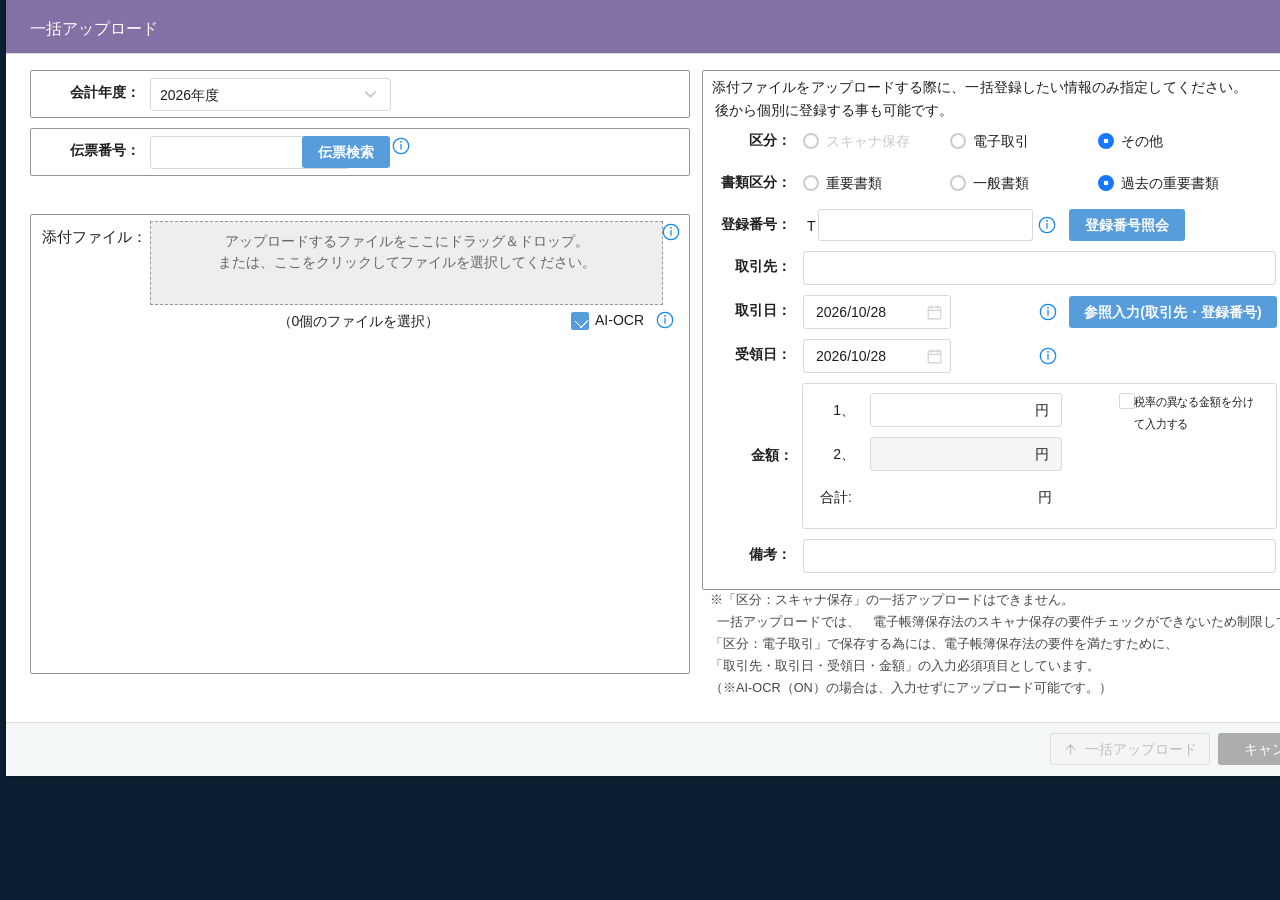
<file: index.html>
<!doctype html>
<html lang="ja">
  <head>
    <meta charset="UTF-8" />
    <meta name="viewport" content="width=device-width, initial-scale=1.0" />
    <title>一括アップロード</title>
    <link rel="stylesheet" href="./styles.css" />
  </head>
  <body>
    <main class="stage" aria-label="一括アップロード画面">
      <section class="upload-modal" aria-labelledby="modal-title">
        <header class="modal-header">
          <h1 id="modal-title">一括アップロード</h1>
          <button class="close-button" type="button" aria-label="閉じる">
            <svg viewBox="0 0 14 14" aria-hidden="true">
              <path d="M1 1 13 13M13 1 1 13" />
            </svg>
          </button>
        </header>

        <div class="modal-content">
          <section class="quick-entry" aria-label="会計年度・伝票番号">
            <div class="quick-row quick-row--year">
              <label class="quick-label" for="fiscal-year">会計年度：</label>
              <div class="select-wrap">
                <select id="fiscal-year">
                  <option selected>2026年度</option>
                  <option>2025年度</option>
                  <option>2024年度</option>
                </select>
                <svg class="select-chevron" viewBox="0 0 12 7" aria-hidden="true">
                  <path d="m1 1 5 5 5-5" />
                </svg>
              </div>
            </div>

            <div class="quick-row quick-row--slip">
              <label class="quick-label" for="slip-number">伝票番号：</label>
              <input id="slip-number" class="text-input slip-input" type="text" />
              <button class="primary-button slip-search-button" type="button">
                伝票検索
              </button>
              <button class="info-button slip-info" type="button" aria-label="伝票番号について">
                <svg viewBox="0 0 18 18" aria-hidden="true">
                  <circle cx="9" cy="9" r="7.7" />
                  <path d="M9 7.5v4.7" />
                  <circle class="info-dot" cx="9" cy="4.9" r=".9" />
                </svg>
              </button>
            </div>
          </section>

          <section class="file-panel" aria-label="添付ファイル">
            <div class="file-panel-label">添付ファイル：</div>
            <div class="file-picker-shell">
              <div id="selected-files" class="selected-files" hidden></div>
              <div id="drop-zone" class="drop-zone" role="button" tabindex="0">
                <div class="drop-zone-copy">
                  <div>アップロードするファイルをここにドラッグ＆ドロップ。</div>
                  <div>または、ここをクリックしてファイルを選択してください。</div>
                </div>
                <input id="file-input" type="file" multiple hidden />
              </div>
            </div>
            <button class="info-button file-info" type="button" aria-label="添付ファイルについて">
              <svg viewBox="0 0 18 18" aria-hidden="true">
                <circle cx="9" cy="9" r="7.7" />
                <path d="M9 7.5v4.7" />
                <circle class="info-dot" cx="9" cy="4.9" r=".9" />
              </svg>
            </button>

            <div class="file-meta-row">
              <div id="file-count" class="file-count">（0個のファイルを選択）</div>
              <div class="ai-ocr-control">
                <input id="ai-ocr" type="checkbox" checked />
                <label for="ai-ocr">AI-OCR</label>
                <button class="info-button ai-ocr-info" type="button" aria-label="AI-OCRについて">
                  <svg viewBox="0 0 18 18" aria-hidden="true">
                    <circle cx="9" cy="9" r="7.7" />
                    <path d="M9 7.5v4.7" />
                    <circle class="info-dot" cx="9" cy="4.9" r=".9" />
                  </svg>
                </button>
              </div>
            </div>

            <section class="split-section">
              <button class="split-section-header" type="button" aria-expanded="true">
                <span class="split-section-title">AI請求書・領収書分割</span>
                <span class="split-section-status">5件に分割済み</span>
                <svg viewBox="0 0 12 7" aria-hidden="true">
                  <path d="m1 1 5 5 5-5" />
                </svg>
              </button>

              <div class="split-section-body">
                <div class="split-field-row split-field-row--mode">
                  <span class="split-field-label">分割設定</span>
                  <div class="split-radio-group" role="radiogroup" aria-label="分割設定">
                    <label class="split-radio-option">
                      <input type="radio" name="split-upload-mode" value="off" />
                      <span class="radio-mark"></span>
                      <span>分割しない</span>
                    </label>
                    <label class="split-radio-option">
                      <input type="radio" name="split-upload-mode" value="on" checked />
                      <span class="radio-mark"></span>
                      <span>分割する</span>
                    </label>
                  </div>
                </div>

                <div class="split-field-row">
                  <span class="split-field-label">ファイル名</span>
                  <span class="split-filename">
                    mescius_取引日_取引先名_金額.pdf
                  </span>
                  <button id="split-settings-button" class="text-action-button" type="button">
                    変更
                  </button>
                </div>

                <div class="split-field-row split-field-row--result">
                  <span class="split-field-label">状態</span>
                  <span class="split-result-message">5件に分割しました</span>
                  <button id="split-preview-button" class="outline-blue-button" type="button" disabled>
                    結果を確認
                  </button>
                </div>
              </div>
            </section>
          </section>

          <section class="metadata-panel" aria-label="一括登録情報">
            <p class="metadata-guidance">
              <span>添付ファイルをアップロードする際に、一括登録したい情報のみ指定してください。</span>
              <span>後から個別に登録する事も可能です。</span>
            </p>

            <div class="radio-row radio-row--category">
              <div class="metadata-label">区分：</div>
              <label class="radio-option radio-option--disabled">
                <input type="radio" name="category" disabled />
                <span class="radio-mark"></span>
                <span>スキャナ保存</span>
              </label>
              <label class="radio-option">
                <input type="radio" name="category" />
                <span class="radio-mark"></span>
                <span>電子取引</span>
              </label>
              <label class="radio-option">
                <input type="radio" name="category" checked />
                <span class="radio-mark"></span>
                <span>その他</span>
              </label>
              <button class="info-button metadata-info" type="button" aria-label="区分について">
                <svg viewBox="0 0 18 18" aria-hidden="true">
                  <circle cx="9" cy="9" r="7.7" />
                  <path d="M9 7.5v4.7" />
                  <circle class="info-dot" cx="9" cy="4.9" r=".9" />
                </svg>
              </button>
            </div>

            <div class="radio-row radio-row--document">
              <div class="metadata-label">書類区分：</div>
              <label class="radio-option">
                <input type="radio" name="document-type" />
                <span class="radio-mark"></span>
                <span>重要書類</span>
              </label>
              <label class="radio-option">
                <input type="radio" name="document-type" />
                <span class="radio-mark"></span>
                <span>一般書類</span>
              </label>
              <label class="radio-option">
                <input type="radio" name="document-type" checked />
                <span class="radio-mark"></span>
                <span>過去の重要書類</span>
              </label>
              <button class="info-button metadata-info" type="button" aria-label="書類区分について">
                <svg viewBox="0 0 18 18" aria-hidden="true">
                  <circle cx="9" cy="9" r="7.7" />
                  <path d="M9 7.5v4.7" />
                  <circle class="info-dot" cx="9" cy="4.9" r=".9" />
                </svg>
              </button>
            </div>

            <div class="metadata-row registration-row">
              <label class="metadata-label metadata-row-label" for="registration-number">登録番号：</label>
              <span class="registration-prefix">T</span>
              <input id="registration-number" class="text-input registration-input" type="text" />
              <button class="info-button registration-info" type="button" aria-label="登録番号について">
                <svg viewBox="0 0 18 18" aria-hidden="true">
                  <circle cx="9" cy="9" r="7.7" />
                  <path d="M9 7.5v4.7" />
                  <circle class="info-dot" cx="9" cy="4.9" r=".9" />
                </svg>
              </button>
              <button class="primary-button registration-button" type="button">
                登録番号照会
              </button>
            </div>

            <div class="metadata-row supplier-row">
              <label class="metadata-label metadata-row-label" for="supplier">取引先：</label>
              <input id="supplier" class="text-input supplier-input" type="text" />
            </div>

            <div class="metadata-row transaction-date-row">
              <label class="metadata-label metadata-row-label" for="transaction-date">取引日：</label>
              <div class="date-input">
                <input id="transaction-date" type="text" value="2026/10/28" />
                <svg class="calendar-icon" viewBox="0 0 16 18" aria-hidden="true">
                  <rect x="1.25" y="3.25" width="13.5" height="12.5" rx="1" />
                  <path d="M1.25 6.75h13.5M4.5 1.5v3.25M11.5 1.5v3.25" />
                </svg>
              </div>
              <button class="info-button date-info" type="button" aria-label="取引日について">
                <svg viewBox="0 0 18 18" aria-hidden="true">
                  <circle cx="9" cy="9" r="7.7" />
                  <path d="M9 7.5v4.7" />
                  <circle class="info-dot" cx="9" cy="4.9" r=".9" />
                </svg>
              </button>
              <button class="primary-button reference-button" type="button">
                参照入力(取引先・登録番号)
              </button>
            </div>

            <div class="metadata-row receipt-date-row">
              <label class="metadata-label metadata-row-label" for="receipt-date">受領日：</label>
              <div class="date-input">
                <input id="receipt-date" type="text" value="2026/10/28" />
                <svg class="calendar-icon" viewBox="0 0 16 18" aria-hidden="true">
                  <rect x="1.25" y="3.25" width="13.5" height="12.5" rx="1" />
                  <path d="M1.25 6.75h13.5M4.5 1.5v3.25M11.5 1.5v3.25" />
                </svg>
              </div>
              <button class="info-button receipt-info" type="button" aria-label="受領日について">
                <svg viewBox="0 0 18 18" aria-hidden="true">
                  <circle cx="9" cy="9" r="7.7" />
                  <path d="M9 7.5v4.7" />
                  <circle class="info-dot" cx="9" cy="4.9" r=".9" />
                </svg>
              </button>
            </div>

            <div class="amount-block">
              <div class="metadata-label amount-label">金額：</div>
              <div class="amount-row amount-row--one">
                <span class="amount-index">1、</span>
                <input class="amount-input" type="text" inputmode="numeric" />
                <span class="yen">円</span>
              </div>
              <label class="tax-split-option">
                <input id="tax-split" type="checkbox" />
                <span class="checkbox-mark"></span>
                <span>税率の異なる金額を分け<br />て入力する</span>
              </label>
              <div class="amount-row amount-row--two">
                <span class="amount-index">2、</span>
                <input class="amount-input" type="text" inputmode="numeric" disabled />
                <span class="yen">円</span>
              </div>
              <div class="amount-total">
                <span>合計:</span>
                <span class="total-yen">円</span>
              </div>
            </div>

            <div class="metadata-row note-row">
              <label class="metadata-label metadata-row-label" for="note">備考：</label>
              <input id="note" class="text-input note-input" type="text" />
            </div>

            <div class="metadata-notes">
              <div>※「区分：スキャナ保存」の一括アップロードはできません。</div>
              <div class="note-indent">一括アップロードでは、　電子帳簿保存法のスキャナ保存の要件チェックができないため制限しています。</div>
              <div>「区分：電子取引」で保存する為には、電子帳簿保存法の要件を満たすために、</div>
              <div>「取引先・取引日・受領日・金額」の入力必須項目としています。</div>
              <div>（※AI-OCR（ON）の場合は、入力せずにアップロード可能です。）</div>
            </div>
          </section>
        </div>

        <footer class="modal-footer">
          <button class="upload-button" type="button" disabled>
            <svg viewBox="0 0 16 16" aria-hidden="true">
              <path d="M8 13V3M3.5 7.5 8 3l4.5 4.5" />
            </svg>
            <span>一括アップロード</span>
          </button>
          <button class="cancel-button" type="button">キャンセル</button>
        </footer>
      </section>
    </main>

    <script src="./app.js"></script>
  </body>
</html>
</file>
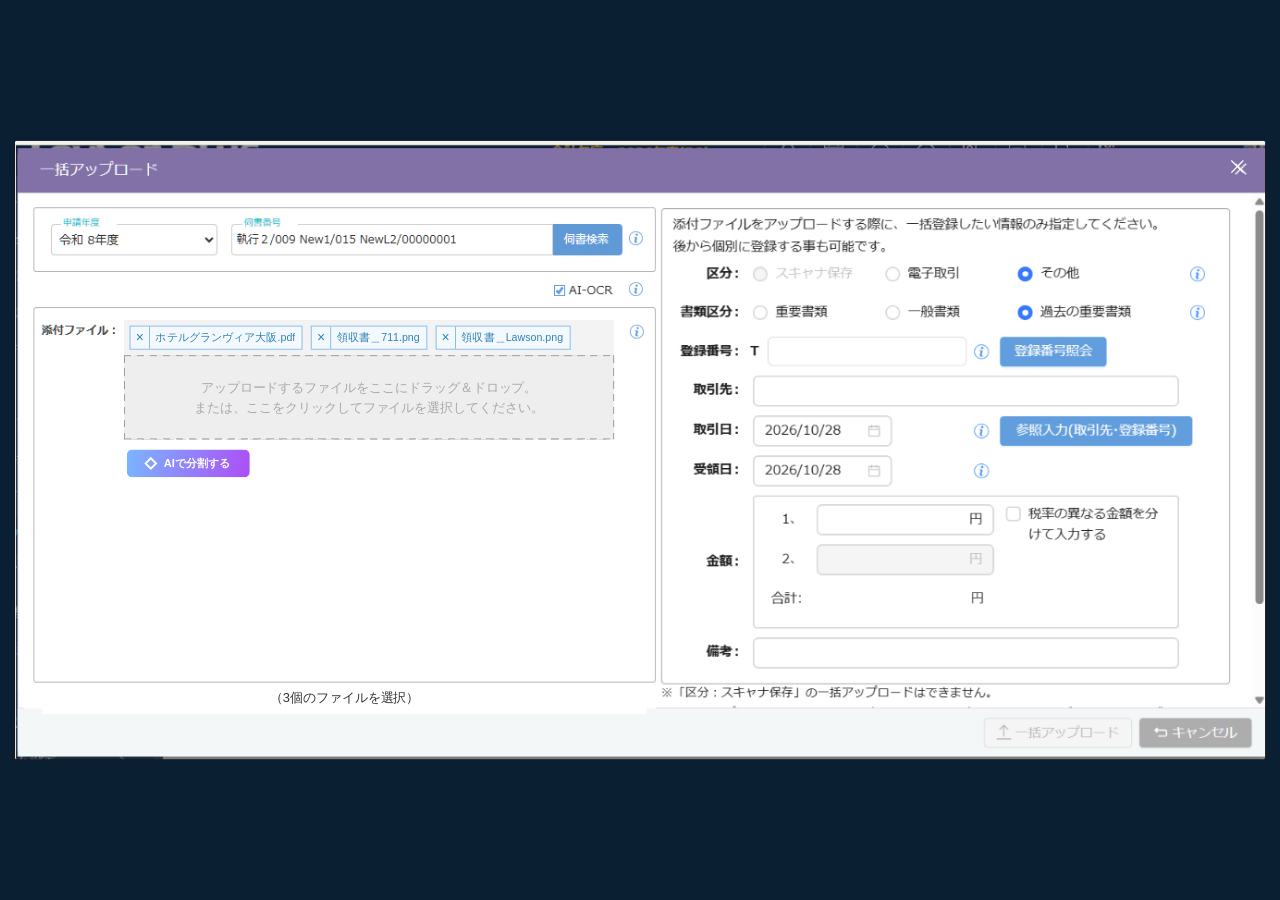
<file: case2.html>
<!doctype html>
<html lang="ja">
  <head>
    <meta charset="UTF-8" />
    <meta name="viewport" content="width=device-width, initial-scale=1.0" />
    <title>一括アップロード（案2）</title>
    <link rel="stylesheet" href="./styles.css" />
    <link rel="stylesheet" href="./preview-result.css" />
    <link rel="stylesheet" href="./case2.css" />
  </head>
  <body>
    <main class="stage" aria-label="一括アップロード画面">
      <section class="upload-modal design-shell" aria-labelledby="modal-title">
        <header class="modal-header">
          <h1 id="modal-title">一括アップロード</h1>
          <button id="close-upload" class="close-button" type="button" aria-label="閉じる">
            <svg viewBox="0 0 14 14" aria-hidden="true">
              <path d="M1 1 13 13M13 1 1 13" />
            </svg>
          </button>
        </header>

        <div class="modal-content">
          <section class="quick-entry" aria-label="会計年度・伝票番号">
            <div class="quick-row quick-row--year">
              <label class="quick-label" for="fiscal-year">会計年度：</label>
              <div class="select-wrap">
                <select id="fiscal-year">
                  <option selected>2026年度</option>
                  <option>2025年度</option>
                  <option>2024年度</option>
                </select>
                <svg class="select-chevron" viewBox="0 0 12 7" aria-hidden="true">
                  <path d="m1 1 5 5 5-5" />
                </svg>
              </div>
            </div>

            <div class="quick-row quick-row--slip">
              <label class="quick-label" for="slip-number">伝票番号：</label>
              <input id="slip-number" class="text-input slip-input" type="text" />
              <button class="primary-button slip-search-button" type="button">
                伝票検索
              </button>
              <button class="info-button slip-info" type="button" aria-label="伝票番号について">
                <svg viewBox="0 0 18 18" aria-hidden="true">
                  <circle cx="9" cy="9" r="7.7" />
                  <path d="M9 7.5v4.7" />
                  <circle class="info-dot" cx="9" cy="4.9" r=".9" />
                </svg>
              </button>
            </div>
          </section>

          <section class="file-panel" aria-label="添付ファイル">
            <div class="file-panel-label">添付ファイル：</div>
            <div class="file-picker-shell">
              <div id="selected-files" class="selected-files"></div>
              <div id="drop-zone" class="drop-zone" role="button" tabindex="0">
                <div class="drop-zone-copy">
                  <div>アップロードするファイルをここにドラッグ＆ドロップ。</div>
                  <div>または、ここをクリックしてファイルを選択してください。</div>
                </div>
                <input id="file-input" type="file" multiple hidden />
              </div>
            </div>

            <div class="ai-ocr-control case2-ocr">
              <input id="ai-ocr" type="checkbox" checked />
              <label for="ai-ocr">AI-OCR</label>
              <button class="info-button ai-ocr-info" type="button" aria-label="AI-OCRについて">
                <svg viewBox="0 0 18 18" aria-hidden="true">
                  <circle cx="9" cy="9" r="7.7" />
                  <path d="M9 7.5v4.7" />
                  <circle class="info-dot" cx="9" cy="4.9" r=".9" />
                </svg>
              </button>
            </div>

            <div class="case2-split-row">
              <button id="ai-split-button" class="ai-split-button" type="button">
                <span id="split-spinner" class="button-spinner" hidden aria-hidden="true"></span>
                <span class="ai-split-icon" aria-hidden="true"></span>
                <span id="split-button-label">AIで分割する</span>
              </button>

              <div id="split-status" class="case2-split-status" aria-live="polite" hidden>
                <span id="split-status-text"></span>
                <span id="preview-paren-open" hidden>（</span>
                <button id="open-preview" class="preview-link" type="button">プレビュー</button>
                <span id="preview-paren-close" hidden>）</span>
              </div>
            </div>

            <div id="file-count" class="case2-file-count">（3個のファイルを選択）</div>
          </section>

          <section class="metadata-panel" aria-label="一括登録情報">
            <p class="metadata-guidance">
              <span>添付ファイルをアップロードする際に、一括登録したい情報のみ指定してください。</span>
              <span>後から個別に登録する事も可能です。</span>
            </p>

            <div class="radio-row radio-row--category">
              <div class="metadata-label">区分：</div>
              <label class="radio-option radio-option--disabled">
                <input type="radio" name="category" disabled />
                <span class="radio-mark"></span>
                <span>スキャナ保存</span>
              </label>
              <label class="radio-option">
                <input type="radio" name="category" />
                <span class="radio-mark"></span>
                <span>電子取引</span>
              </label>
              <label class="radio-option">
                <input type="radio" name="category" checked />
                <span class="radio-mark"></span>
                <span>その他</span>
              </label>
              <button class="info-button metadata-info" type="button" aria-label="区分について">
                <svg viewBox="0 0 18 18" aria-hidden="true">
                  <circle cx="9" cy="9" r="7.7" />
                  <path d="M9 7.5v4.7" />
                  <circle class="info-dot" cx="9" cy="4.9" r=".9" />
                </svg>
              </button>
            </div>

            <div class="radio-row radio-row--document">
              <div class="metadata-label">書類区分：</div>
              <label class="radio-option">
                <input type="radio" name="document-type" />
                <span class="radio-mark"></span>
                <span>重要書類</span>
              </label>
              <label class="radio-option">
                <input type="radio" name="document-type" />
                <span class="radio-mark"></span>
                <span>一般書類</span>
              </label>
              <label class="radio-option">
                <input type="radio" name="document-type" checked />
                <span class="radio-mark"></span>
                <span>過去の重要書類</span>
              </label>
              <button class="info-button metadata-info" type="button" aria-label="書類区分について">
                <svg viewBox="0 0 18 18" aria-hidden="true">
                  <circle cx="9" cy="9" r="7.7" />
                  <path d="M9 7.5v4.7" />
                  <circle class="info-dot" cx="9" cy="4.9" r=".9" />
                </svg>
              </button>
            </div>

            <div class="metadata-row registration-row">
              <label class="metadata-label metadata-row-label" for="registration-number">登録番号：</label>
              <span class="registration-prefix">T</span>
              <input id="registration-number" class="text-input registration-input" type="text" />
              <button class="info-button registration-info" type="button" aria-label="登録番号について">
                <svg viewBox="0 0 18 18" aria-hidden="true">
                  <circle cx="9" cy="9" r="7.7" />
                  <path d="M9 7.5v4.7" />
                  <circle class="info-dot" cx="9" cy="4.9" r=".9" />
                </svg>
              </button>
              <button class="primary-button registration-button" type="button">
                登録番号照会
              </button>
            </div>

            <div class="metadata-row supplier-row">
              <label class="metadata-label metadata-row-label" for="supplier">取引先：</label>
              <input id="supplier" class="text-input supplier-input" type="text" />
            </div>

            <div class="metadata-row transaction-date-row">
              <label class="metadata-label metadata-row-label" for="transaction-date">取引日：</label>
              <div class="date-input">
                <input id="transaction-date" type="text" value="2026/10/28" />
                <svg class="calendar-icon" viewBox="0 0 16 18" aria-hidden="true">
                  <rect x="1.25" y="3.25" width="13.5" height="12.5" rx="1" />
                  <path d="M1.25 6.75h13.5M4.5 1.5v3.25M11.5 1.5v3.25" />
                </svg>
              </div>
              <button class="info-button date-info" type="button" aria-label="取引日について">
                <svg viewBox="0 0 18 18" aria-hidden="true">
                  <circle cx="9" cy="9" r="7.7" />
                  <path d="M9 7.5v4.7" />
                  <circle class="info-dot" cx="9" cy="4.9" r=".9" />
                </svg>
              </button>
              <button class="primary-button reference-button" type="button">
                参照入力(取引先・登録番号)
              </button>
            </div>

            <div class="metadata-row receipt-date-row">
              <label class="metadata-label metadata-row-label" for="receipt-date">受領日：</label>
              <div class="date-input">
                <input id="receipt-date" type="text" value="2026/10/28" />
                <svg class="calendar-icon" viewBox="0 0 16 18" aria-hidden="true">
                  <rect x="1.25" y="3.25" width="13.5" height="12.5" rx="1" />
                  <path d="M1.25 6.75h13.5M4.5 1.5v3.25M11.5 1.5v3.25" />
                </svg>
              </div>
              <button class="info-button receipt-info" type="button" aria-label="受領日について">
                <svg viewBox="0 0 18 18" aria-hidden="true">
                  <circle cx="9" cy="9" r="7.7" />
                  <path d="M9 7.5v4.7" />
                  <circle class="info-dot" cx="9" cy="4.9" r=".9" />
                </svg>
              </button>
            </div>

            <div class="amount-block">
              <div class="metadata-label amount-label">金額：</div>
              <div class="amount-row amount-row--one">
                <span class="amount-index">1、</span>
                <input class="amount-input" type="text" inputmode="numeric" />
                <span class="yen">円</span>
              </div>
              <label class="tax-split-option">
                <input id="tax-split" type="checkbox" />
                <span class="checkbox-mark"></span>
                <span>税率の異なる金額を分け<br />て入力する</span>
              </label>
              <div class="amount-row amount-row--two">
                <span class="amount-index">2、</span>
                <input class="amount-input" type="text" inputmode="numeric" disabled />
                <span class="yen">円</span>
              </div>
              <div class="amount-total">
                <span>合計:</span>
                <span class="total-yen">円</span>
              </div>
            </div>

            <div class="metadata-row note-row">
              <label class="metadata-label metadata-row-label" for="note">備考：</label>
              <input id="note" class="text-input note-input" type="text" />
            </div>

            <div class="metadata-notes">
              <div>※「区分：スキャナ保存」の一括アップロードはできません。</div>
              <div class="note-indent">一括アップロードでは、　電子帳簿保存法のスキャナ保存の要件チェックができないため制限しています。</div>
              <div>「区分：電子取引」で保存する為には、電子帳簿保存法の要件を満たすために、</div>
              <div>「取引先・取引日・受領日・金額」の入力必須項目としています。</div>
              <div>（※AI-OCR（ON）の場合は、入力せずにアップロード可能です。）</div>
            </div>
          </section>
        </div>

        <footer class="modal-footer">
          <button id="upload-button" class="upload-button" type="button">
            <svg viewBox="0 0 16 16" aria-hidden="true">
              <path d="M8 13V3M3.5 7.5 8 3l4.5 4.5" />
            </svg>
            <span>一括アップロード</span>
          </button>
          <button id="cancel-upload" class="cancel-button" type="button">キャンセル</button>
        </footer>
      </section>
    </main>

    <div id="preview-backdrop" class="dialog-backdrop" hidden>
      <section
        id="preview-dialog"
        class="upload-modal preview-dialog"
        role="dialog"
        aria-modal="true"
        aria-labelledby="preview-title"
      >
        <header class="modal-header">
          <h1 id="preview-title">プレビュー</h1>
          <button id="close-preview" class="close-button" type="button" aria-label="閉じる">
            <svg viewBox="0 0 14 14" aria-hidden="true">
              <path d="M1 1 13 13M13 1 1 13" />
            </svg>
          </button>
        </header>

        <div class="case2-preview-content">
          <section class="filename-format-bar" aria-label="ファイル名形式">
            <span class="filename-format-label">ファイル名形式</span>
            <input id="filename-prefix" class="filename-prefix" type="text" value="mescius" />
            <select id="name-date" class="format-select" aria-label="ファイル名の項目1">
              <option>なし</option>
              <option>取引先</option>
              <option selected>取引日</option>
              <option>金額</option>
            </select>
            <select id="name-party" class="format-select" aria-label="取引先の有無">
              <option selected>取引先</option>
              <option>なし</option>
              <option>取引日</option>
              <option>金額</option>
            </select>
            <select id="name-amount" class="format-select" aria-label="金額の有無">
              <option selected>金額</option>
              <option>なし</option>
              <option>取引先</option>
              <option>取引日</option>
            </select>
            <span class="filename-format-example" id="filename-format-example">
              mescius_取引日_取引先_金額.pdf
            </span>
            <button id="resplit-button" class="resplit-button" type="button"><span class="ai-split-icon" aria-hidden="true"></span><span>AIで分割する</span></button>
            <span class="filename-format-note">例：mescius_取引日_取引先_金額.pdf</span>
          </section>

          <section class="preview-source-bar" aria-label="元ファイル">
            <span class="source-files-label">元ファイル</span>
            <div id="preview-source-tabs" class="source-file-list" role="tablist"></div>
          </section>

          <section class="split-results case2-split-results" aria-label="分割後のファイル">
            <div class="split-results-header">
              <div class="split-results-heading">
                <span>分割後ファイル</span>
                <span id="preview-result-count" class="result-count"></span>
              </div>
              <div id="preview-context" class="preview-context"></div>
              <span class="scroll-hint">横にスクロールして確認できます</span>
            </div>

            <div id="result-scroller" class="result-scroller" tabindex="0">
              <div id="result-track" class="result-track"></div>
            </div>

            <div id="preview-processing" class="preview-processing" hidden>
              <span class="preview-processing-spinner" aria-hidden="true"></span>
              <span>AIで再分割しています…</span>
            </div>
          </section>
        </div>

        <footer class="modal-footer case2-preview-footer">
          <button id="save-preview" class="preview-save-button" type="button">保存</button>
          <button id="cancel-preview" class="cancel-button" type="button">キャンセル</button>
        </footer>
      </section>

    </div>

    <div id="image-viewer" class="image-viewer" role="dialog" aria-modal="true" hidden>
      <button id="close-image-viewer" class="image-viewer-close" type="button">×</button>
      <img id="image-viewer-image" alt="" />
    </div>
    <div id="toast" class="toast" role="status" aria-live="polite"></div>
    <script src="./case2.js"></script>
  </body>
</html>
</file>
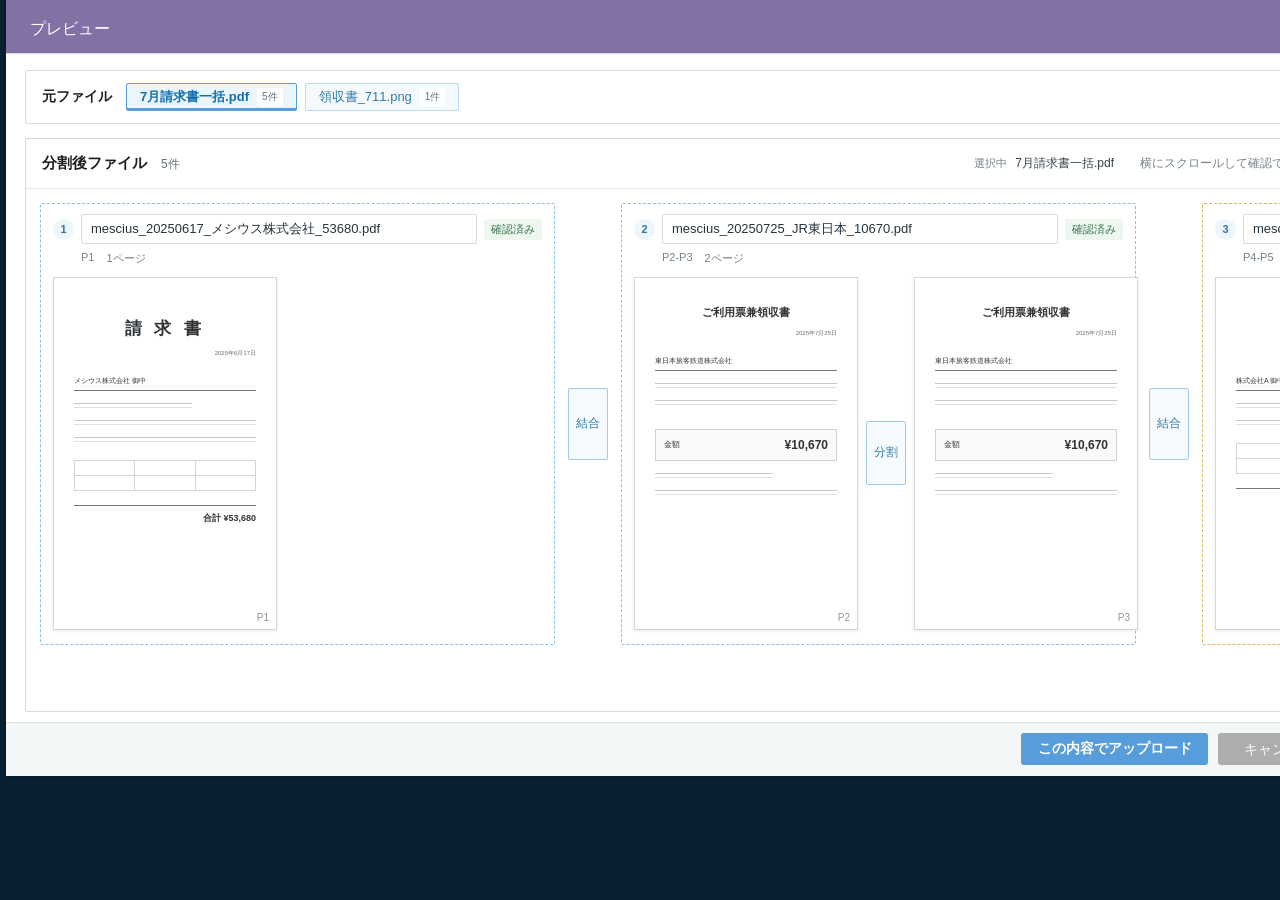
<file: preview-result.html>
<!doctype html>
<html lang="ja">
  <head>
    <meta charset="UTF-8" />
    <meta name="viewport" content="width=device-width, initial-scale=1.0" />
    <title>分割結果プレビュー</title>
    <link rel="stylesheet" href="./styles.css" />
    <link rel="stylesheet" href="./preview-result.css" />
  </head>
  <body>
    <main class="stage" aria-label="分割結果プレビュー画面">
      <section class="upload-modal preview-modal" aria-labelledby="preview-title">
        <header class="modal-header">
          <h1 id="preview-title">プレビュー</h1>
          <button id="close-preview" class="close-button" type="button" aria-label="閉じる">
            <svg viewBox="0 0 14 14" aria-hidden="true">
              <path d="M1 1 13 13M13 1 1 13" />
            </svg>
          </button>
        </header>

        <div class="preview-content">
          <section class="source-files" aria-label="元ファイル">
            <span class="source-files-label">元ファイル</span>
            <div class="source-file-list" role="tablist" aria-label="元ファイルの選択">
              <button class="source-file-chip is-active" type="button" role="tab" aria-selected="true">
                <span>7月請求書一括.pdf</span>
                <span class="source-file-count">5件</span>
              </button>
              <button class="source-file-chip" type="button" role="tab" aria-selected="false">
                <span>領収書_711.png</span>
                <span class="source-file-count">1件</span>
              </button>
            </div>
          </section>

          <section class="split-results" aria-label="分割後のファイル">
            <div class="split-results-header">
              <div class="split-results-heading">
                <span>分割後ファイル</span>
                <span class="result-count">5件</span>
              </div>
              <div class="preview-context">
                <span>選択中</span>
                <strong>7月請求書一括.pdf</strong>
              </div>
              <span class="scroll-hint">横にスクロールして確認できます</span>
            </div>

            <div class="result-scroller" tabindex="0">
              <div class="result-track">
                <article class="result-group">
                  <div class="result-group-header">
                    <span class="group-number">1</span>
                    <input
                      class="result-filename"
                      type="text"
                      value="mescius_20250617_メシウス株式会社_53680.pdf"
                      aria-label="分割後ファイル名"
                    />
                    <span class="group-status group-status--ok">確認済み</span>
                  </div>
                  <div class="result-group-meta">
                    <span>P1</span>
                    <span>1ページ</span>
                  </div>
                  <div class="page-sequence">
                    <figure class="document-page invoice-page">
                      <div class="document-title">請 求 書</div>
                      <div class="document-meta">2025年6月17日</div>
                      <div class="document-party">メシウス株式会社 御中</div>
                      <div class="document-line document-line--short"></div>
                      <div class="document-line"></div>
                      <div class="document-line"></div>
                      <div class="document-table">
                        <span></span><span></span><span></span>
                        <span></span><span></span><span></span>
                      </div>
                      <div class="document-total">合計 ¥53,680</div>
                      <span class="page-number">P1</span>
                    </figure>
                  </div>
                </article>

                <button class="boundary-button merge-button" type="button">結合</button>

                <article class="result-group">
                  <div class="result-group-header">
                    <span class="group-number">2</span>
                    <input
                      class="result-filename"
                      type="text"
                      value="mescius_20250725_JR東日本_10670.pdf"
                      aria-label="分割後ファイル名"
                    />
                    <span class="group-status group-status--ok">確認済み</span>
                  </div>
                  <div class="result-group-meta">
                    <span>P2-P3</span>
                    <span>2ページ</span>
                  </div>
                  <div class="page-sequence">
                    <figure class="document-page receipt-page">
                      <div class="receipt-head">ご利用票兼領収書</div>
                      <div class="document-meta">2025年7月25日</div>
                      <div class="document-party">東日本旅客鉄道株式会社</div>
                      <div class="document-line"></div>
                      <div class="document-line"></div>
                      <div class="receipt-box">
                        <span>金額</span><strong>¥10,670</strong>
                      </div>
                      <div class="document-line document-line--short"></div>
                      <div class="document-line"></div>
                      <span class="page-number">P2</span>
                    </figure>
                    <button class="boundary-button split-button" type="button">分割</button>
                    <figure class="document-page receipt-page">
                      <div class="receipt-head">ご利用票兼領収書</div>
                      <div class="document-meta">2025年7月25日</div>
                      <div class="document-party">東日本旅客鉄道株式会社</div>
                      <div class="document-line"></div>
                      <div class="document-line"></div>
                      <div class="receipt-box">
                        <span>金額</span><strong>¥10,670</strong>
                      </div>
                      <div class="document-line document-line--short"></div>
                      <div class="document-line"></div>
                      <span class="page-number">P3</span>
                    </figure>
                  </div>
                </article>

                <button class="boundary-button merge-button" type="button">結合</button>

                <article class="result-group result-group--warning">
                  <div class="result-group-header">
                    <span class="group-number">3</span>
                    <input
                      class="result-filename"
                      type="text"
                      value="mescius_20250728_株式会社A_120000.pdf"
                      aria-label="分割後ファイル名"
                    />
                    <span class="group-status group-status--warning">要確認</span>
                  </div>
                  <div class="result-group-meta">
                    <span>P4-P5</span>
                    <span>2ページ</span>
                  </div>
                  <div class="page-sequence">
                    <figure class="document-page invoice-page">
                      <div class="document-title">請 求 書</div>
                      <div class="document-meta">2025年7月28日</div>
                      <div class="document-party">株式会社A 御中</div>
                      <div class="document-line document-line--short"></div>
                      <div class="document-line"></div>
                      <div class="document-table">
                        <span></span><span></span><span></span>
                        <span></span><span></span><span></span>
                      </div>
                      <div class="document-total">合計 ¥120,000</div>
                      <span class="page-number">P4</span>
                    </figure>
                    <button class="boundary-button split-button" type="button">分割</button>
                    <figure class="document-page invoice-page">
                      <div class="document-title">請 求 書</div>
                      <div class="document-meta">2025年7月28日</div>
                      <div class="document-party">株式会社A 御中</div>
                      <div class="document-line document-line--short"></div>
                      <div class="document-line"></div>
                      <div class="document-table">
                        <span></span><span></span><span></span>
                        <span></span><span></span><span></span>
                      </div>
                      <div class="document-total">合計 ¥120,000</div>
                      <span class="page-number">P5</span>
                    </figure>
                  </div>
                </article>
              </div>
            </div>
          </section>
        </div>

        <footer class="modal-footer preview-footer">
          <button id="confirm-preview" class="preview-confirm-button" type="button">
            この内容でアップロード
          </button>
          <button id="cancel-preview" class="cancel-button" type="button">キャンセル</button>
        </footer>
      </section>
    </main>

    <script>
      const returnToUpload = () => {
        window.location.href = "./index.html?demo=files";
      };
      document.querySelector("#close-preview").addEventListener("click", returnToUpload);
      document.querySelector("#cancel-preview").addEventListener("click", returnToUpload);
      document.querySelector("#confirm-preview").addEventListener("click", returnToUpload);
    </script>
  </body>
</html>
</file>
<file: styles.css>
:root {
  --header: #8271a5;
  --blue: #579ddb;
  --blue-active: #1677ff;
  --line-dark: #999494;
  --line: #d9d9d9;
  --text: #1f1f1f;
  --muted: #595959;
  --footer: #f3f7f8;
}

* {
  box-sizing: border-box;
}

html,
body {
  width: 100%;
  height: 100%;
  margin: 0;
}

body {
  overflow: hidden;
  background: #0a1f31;
  color: var(--text);
  font-family: "Meiryo", sans-serif;
  font-size: 14px;
  -webkit-font-smoothing: antialiased;
}

button,
input,
select {
  margin: 0;
  color: inherit;
  font: inherit;
}

button {
  border: 0;
}

.stage {
  position: relative;
  width: 1360px;
  height: 780px;
  overflow: hidden;
  background: #0a1f31;
}

.upload-modal {
  position: absolute;
  top: 0;
  left: 6px;
  width: 1350px;
  height: 776px;
  overflow: hidden;
  border: 0;
  background: #fff;
  box-shadow: 0 0 4px rgb(0 0 0 / 28%);
}

.modal-header {
  position: relative;
  height: 54px;
  border-bottom: 1px solid #ddd;
  background: var(--header);
  color: #fff;
}

.modal-header h1 {
  position: absolute;
  top: 15px;
  left: 24px;
  margin: 0;
  font-size: 16px;
  font-weight: 400;
  line-height: 28px;
  letter-spacing: 0;
}

.close-button {
  position: absolute;
  top: 17px;
  right: 18px;
  width: 20px;
  height: 20px;
  padding: 3px;
  cursor: pointer;
  background: transparent;
}

.close-button svg {
  display: block;
  width: 14px;
  height: 14px;
  fill: none;
  stroke: #fff;
  stroke-linecap: square;
  stroke-width: 1.4;
}

.modal-content {
  position: relative;
  width: 100%;
  height: 668px;
  background: #fff;
}

.quick-row {
  position: absolute;
  left: 24px;
  display: flex;
  align-items: center;
  width: 660px;
  height: 48px;
  border: 1px solid var(--line-dark);
  border-radius: 2px;
  background: #fff;
}

.quick-row--year {
  top: 16px;
}

.quick-row--slip {
  top: 74px;
}

.quick-label {
  position: relative;
  top: -1px;
  width: 80px;
  margin-left: 39px;
  font-size: 13.8px;
  font-weight: 700;
  line-height: 20px;
}

.select-wrap {
  position: relative;
  width: 241px;
  height: 33px;
}

.select-wrap select {
  width: 100%;
  height: 100%;
  padding: 1px 35px 0 9px;
  appearance: none;
  border: 1px solid var(--line);
  border-radius: 3px;
  outline: 0;
  background: #fff;
  cursor: pointer;
}

.select-chevron {
  position: absolute;
  top: 13px;
  right: 15px;
  width: 11px;
  height: 7px;
  fill: none;
  stroke: #c4c9cc;
  stroke-linecap: round;
  stroke-linejoin: round;
  stroke-width: 2;
  pointer-events: none;
}

.text-input {
  height: 33px;
  padding: 0 9px;
  border: 1px solid var(--line);
  border-radius: 3px;
  outline: 0;
  background: #fff;
}

.text-input:focus,
.select-wrap select:focus,
.date-input:focus-within {
  border-color: #7eb6e7;
  box-shadow: 0 0 0 2px rgb(87 157 219 / 14%);
}

.slip-input {
  width: 200px;
}

.primary-button {
  display: inline-flex;
  align-items: center;
  justify-content: center;
  border-radius: 3px;
  background: var(--blue);
  color: #fff;
  font-size: 14px;
  font-weight: 700;
  line-height: 1;
  white-space: nowrap;
  cursor: pointer;
}

.primary-button:hover {
  background: #438fce;
}

.primary-button:active {
  background: #3583c2;
}

.slip-search-button {
  position: absolute;
  top: 7px;
  left: 271px;
  width: 88px;
  height: 32px;
}

.info-button {
  display: block;
  width: 18px;
  height: 18px;
  padding: 0;
  cursor: pointer;
  background: transparent;
}

.info-button svg {
  display: block;
  width: 18px;
  height: 18px;
  fill: none;
  stroke: #1688e6;
  stroke-linecap: round;
  stroke-width: 1.25;
}

.info-button .info-dot {
  fill: #1688e6;
  stroke: none;
}

.slip-info {
  position: absolute;
  top: 8px;
  left: 361px;
}

.ai-ocr-control {
  position: absolute;
  top: 134px;
  left: 581px;
  display: flex;
  align-items: center;
  height: 18px;
}

.ai-ocr-control input,
.tax-split-option input {
  position: absolute;
  width: 1px;
  height: 1px;
  opacity: 0;
}

.ai-ocr-control label {
  position: absolute;
  left: 22px;
  width: 55px;
  line-height: 18px;
  white-space: nowrap;
  cursor: pointer;
}

.ai-ocr-control label::before {
  position: absolute;
  top: 1px;
  left: -24px;
  width: 16px;
  height: 16px;
  border: 1px solid #d7d7d7;
  border-radius: 2px;
  background: #fff;
  content: "";
}

.ai-ocr-control input:checked + label::before {
  border-color: #579ddb;
  background:
    linear-gradient(45deg, transparent 43%, #fff 44% 55%, transparent 56%) 3px 8px / 6px 6px no-repeat,
    linear-gradient(-45deg, transparent 43%, #fff 44% 55%, transparent 56%) 8px 7px / 8px 8px no-repeat,
    #579ddb;
}

.ai-ocr-info {
  position: absolute;
  left: 83px;
}

.file-panel {
  position: absolute;
  top: 160px;
  left: 24px;
  width: 660px;
  height: 460px;
  border: 1px solid var(--line-dark);
  border-radius: 2px;
  background: #fff;
}

.file-panel-label {
  position: absolute;
  top: 13px;
  left: 11px;
  font-size: 14.6px;
  font-weight: 400;
  line-height: 18px;
}

.file-picker-shell {
  position: absolute;
  top: 6px;
  left: 119px;
  width: 513px;
}

.selected-files {
  display: flex;
  align-items: center;
  width: 100%;
  height: 30px;
  gap: 6px;
  overflow-x: auto;
  overflow-y: hidden;
  padding: 0 6px;
  border-bottom: 1px solid #e4e8eb;
  background: #f5f6f7;
  scrollbar-width: none;
  white-space: nowrap;
}

.selected-files::-webkit-scrollbar {
  display: none;
}

.selected-files[hidden] {
  display: none;
}

.file-chip {
  display: inline-flex;
  flex: 0 0 auto;
  align-items: center;
  max-width: 138px;
  height: 22px;
  gap: 6px;
  padding: 0 8px 0 5px;
  border: 1px solid #dbe6ef;
  border-radius: 3px;
  background: #fbfdff;
  color: #394957;
  font-size: 12px;
  line-height: 20px;
}

.file-chip-name {
  overflow: hidden;
  text-overflow: ellipsis;
}

.file-remove-button {
  flex: 0 0 auto;
  width: 14px;
  height: 22px;
  padding: 0;
  background: transparent;
  color: #6c9fc3;
  font-size: 16px;
  font-weight: 700;
  line-height: 20px;
  cursor: pointer;
}

.file-remove-button:hover {
  color: #2b81bb;
}

.drop-zone {
  position: relative;
  width: 100%;
  height: 84px;
  border: 1px dashed #999;
  background: #eee;
  color: #666;
  cursor: pointer;
}

.drop-zone:hover,
.drop-zone.is-dragover {
  background: #e7e7e7;
}

.drop-zone-copy {
  padding-top: 9px;
  text-align: center;
  font-size: 14px;
  line-height: 21px;
  white-space: nowrap;
}

.file-info {
  position: absolute;
  top: 8px;
  left: 631px;
}

.file-panel.has-files .file-info {
  top: 39px;
}

.file-meta-row {
  position: absolute;
  top: 95px;
  left: 119px;
  width: 513px;
  height: 24px;
}

.file-panel.has-files .file-meta-row {
  top: 126px;
}

.file-count {
  position: absolute;
  top: 1px;
  right: 96px;
  left: 0;
  text-align: center;
  font-size: 14px;
  line-height: 20px;
}

.file-meta-row .ai-ocr-control {
  top: 1px;
  right: 0;
  left: auto;
  width: 90px;
}

.split-section {
  position: absolute;
  right: 11px;
  bottom: 10px;
  left: 11px;
  display: none;
  border-top: 1px solid #d9d9d9;
}

.file-panel.has-files .split-section {
  display: block;
}

.split-section-header {
  display: flex;
  align-items: center;
  width: 100%;
  height: 34px;
  padding: 0 5px;
  background: #fbfcfd;
  text-align: left;
  cursor: pointer;
}

.split-section-title {
  font-size: 14px;
  font-weight: 700;
  line-height: 22px;
}

.split-section-status {
  margin-left: 12px;
  color: #5f6c76;
  font-size: 12px;
  line-height: 22px;
}

.split-section-header svg {
  width: 11px;
  height: 7px;
  margin-left: auto;
  fill: none;
  stroke: #64727d;
  stroke-linecap: round;
  stroke-linejoin: round;
  stroke-width: 1.7;
  transition: transform 160ms ease;
}

.split-section.is-collapsed .split-section-header svg {
  transform: rotate(180deg);
}

.split-section-body {
  padding: 8px 12px 10px;
  border-top: 1px solid #edf0f2;
  background: #fff;
}

.split-section.is-collapsed .split-section-body {
  display: none;
}

.split-field-row {
  display: grid;
  grid-template-columns: 84px 1fr auto;
  align-items: center;
  min-height: 29px;
  column-gap: 8px;
}

.split-field-label {
  font-size: 13px;
  font-weight: 700;
  line-height: 22px;
  white-space: nowrap;
}

.split-radio-group {
  display: flex;
  align-items: center;
  gap: 26px;
}

.split-radio-option {
  position: relative;
  display: flex;
  align-items: center;
  height: 22px;
  font-size: 14px;
  line-height: 22px;
  white-space: nowrap;
  cursor: pointer;
}

.split-radio-option input {
  position: absolute;
  width: 1px;
  height: 1px;
  opacity: 0;
}

.split-radio-option input:checked + .radio-mark {
  border-color: var(--blue-active);
  background: radial-gradient(circle, #fff 0 2.2px, var(--blue-active) 2.6px 100%);
}

.split-filename {
  overflow: hidden;
  color: #42515d;
  font-size: 13px;
  line-height: 22px;
  text-overflow: ellipsis;
  white-space: nowrap;
}

.split-result-message {
  color: #52616b;
  font-size: 13px;
  line-height: 22px;
}

.text-action-button {
  padding: 0;
  border: 0;
  background: transparent;
  color: #266f9d;
  font-size: 13px;
  line-height: 24px;
  white-space: nowrap;
  cursor: pointer;
}

.text-action-button:hover {
  text-decoration: underline;
}

.outline-blue-button {
  height: 28px;
  padding: 0 11px;
  border: 1px solid #8ecaf3;
  border-radius: 3px;
  background: #fbfdff;
  color: #126fa9;
  font-size: 13px;
  font-weight: 700;
  line-height: 26px;
  white-space: nowrap;
  cursor: pointer;
}

.outline-blue-button:hover:not(:disabled) {
  background: #f3faff;
}

.outline-blue-button:active:not(:disabled) {
  background: #e6f4ff;
}

.outline-blue-button:disabled {
  border-color: #d9d9d9;
  background: #f7f7f7;
  color: #b8b8b8;
  cursor: default;
}

.metadata-panel {
  position: absolute;
  top: 16px;
  left: 696px;
  width: 630px;
  height: 520px;
  border: 1px solid var(--line-dark);
  border-radius: 2px;
  background: #fff;
}

.metadata-guidance {
  position: absolute;
  top: 5px;
  left: 9px;
  margin: 0;
  font-size: 14px;
  line-height: 23px;
  white-space: nowrap;
}

.metadata-guidance span {
  display: block;
}

.metadata-guidance span:first-child {
  letter-spacing: 0.08px;
}

.metadata-guidance span + span {
  transform: translateX(3px);
}

.radio-row {
  position: absolute;
  left: 0;
  width: 100%;
  height: 18px;
  line-height: 18px;
}

.radio-row--category {
  top: 61px;
}

.radio-row--document {
  top: 103px;
}

.metadata-label {
  font-size: 13.5px;
  font-weight: 700;
  line-height: 18px;
  white-space: nowrap;
}

.radio-row > .metadata-label {
  position: absolute;
  right: 540px;
  text-align: right;
}

.radio-option {
  position: absolute;
  top: 1px;
  display: flex;
  align-items: center;
  height: 16px;
  line-height: 16px;
  white-space: nowrap;
  cursor: pointer;
}

.radio-option:nth-of-type(1) {
  left: 100px;
}

.radio-option:nth-of-type(2) {
  left: 247px;
}

.radio-option:nth-of-type(3) {
  left: 395px;
}

.radio-option input {
  position: absolute;
  width: 1px;
  height: 1px;
  opacity: 0;
}

.radio-mark {
  position: relative;
  display: inline-block;
  flex: 0 0 16px;
  width: 16px;
  height: 16px;
  margin-right: 7px;
  border: 2px solid #ccc;
  border-radius: 50%;
  background: #fff;
}

.radio-option input:checked + .radio-mark {
  border-color: var(--blue-active);
  background: radial-gradient(circle, #fff 0 2.2px, var(--blue-active) 2.6px 100%);
}

.radio-option--disabled {
  color: #c8c8c8;
  cursor: default;
}

.metadata-info {
  position: absolute;
  top: 0;
  right: 27px;
}

.metadata-row {
  position: absolute;
  left: 0;
  width: 100%;
  height: 34px;
}

.metadata-row-label {
  position: absolute;
  top: -1px;
  right: 540px;
  line-height: 34px;
  text-align: right;
}

.registration-row {
  top: 138px;
}

.registration-prefix {
  position: absolute;
  top: 0;
  left: 104px;
  line-height: 34px;
}

.registration-input {
  position: absolute;
  top: 0;
  left: 115px;
  width: 215px;
  height: 32px;
}

.registration-info {
  position: absolute;
  top: 7px;
  left: 335px;
}

.registration-button {
  position: absolute;
  top: 0;
  left: 366px;
  width: 116px;
  height: 32px;
}

.supplier-row {
  top: 180px;
}

.supplier-input {
  position: absolute;
  top: 0;
  left: 100px;
  width: 473px;
  height: 34px;
}

.transaction-date-row {
  top: 224px;
}

.receipt-date-row {
  top: 268px;
}

.date-input {
  position: absolute;
  top: 0;
  left: 100px;
  width: 148px;
  height: 34px;
  border: 1px solid var(--line);
  border-radius: 3px;
  background: #fff;
}

.date-input input {
  width: 100%;
  height: 100%;
  padding: 0 32px 0 12px;
  border: 0;
  outline: 0;
  background: transparent;
}

.calendar-icon {
  position: absolute;
  top: 8px;
  right: 8px;
  width: 15px;
  height: 17px;
  fill: none;
  stroke: #d0d0d0;
  stroke-linecap: round;
  stroke-linejoin: round;
  stroke-width: 1.2;
  pointer-events: none;
}

.date-info,
.receipt-info {
  position: absolute;
  top: 8px;
  left: 336px;
}

.receipt-info {
  top: 8px;
}

.reference-button {
  position: absolute;
  top: 1px;
  left: 366px;
  width: 208px;
  height: 32px;
}

.amount-block {
  position: absolute;
  top: 312px;
  left: 99px;
  width: 475px;
  height: 146px;
  border: 1px solid var(--line);
  border-radius: 3px;
}

.amount-label {
  position: absolute;
  top: 63px;
  left: -52px;
  width: 32px;
  text-align: right;
}

.amount-row {
  position: absolute;
  left: 0;
  width: 100%;
  height: 34px;
}

.amount-row--one {
  top: 9px;
}

.amount-row--two {
  top: 53px;
}

.amount-index {
  position: absolute;
  top: 0;
  left: 19px;
  width: 33px;
  line-height: 34px;
  text-align: right;
}

.amount-input {
  position: absolute;
  top: 0;
  left: 67px;
  width: 192px;
  height: 34px;
  padding: 0 9px;
  border: 1px solid var(--line);
  border-radius: 3px;
  outline: 0;
  background: #fff;
  text-align: right;
}

.amount-input:disabled {
  border-color: #d9d9d9;
  background: #f5f5f5;
  color: #c6c6c6;
}

.yen {
  position: absolute;
  top: 0;
  left: 232px;
  line-height: 34px;
}

.tax-split-option {
  position: absolute;
  top: 8px;
  left: 316px;
  display: block;
  width: 151px;
  min-height: 42px;
  padding-left: 15px;
  font-size: 12px;
  line-height: 22px;
  cursor: pointer;
}

.tax-split-option > span:last-child {
  position: relative;
  top: -1px;
  display: inline-block;
  transform: scaleX(0.905);
  transform-origin: left top;
  white-space: nowrap;
}

.checkbox-mark {
  position: absolute;
  top: 1px;
  left: 0;
  width: 16px;
  height: 16px;
  border: 1px solid #d7d7d7;
  border-radius: 2px;
  background: #fff;
}

.tax-split-option input:checked + .checkbox-mark {
  border-color: #579ddb;
  background:
    linear-gradient(45deg, transparent 43%, #fff 44% 55%, transparent 56%) 3px 8px / 6px 6px no-repeat,
    linear-gradient(-45deg, transparent 43%, #fff 44% 55%, transparent 56%) 8px 7px / 8px 8px no-repeat,
    #579ddb;
}

.amount-total {
  position: absolute;
  top: 98px;
  left: 17px;
  width: 280px;
  line-height: 30px;
}

.total-yen {
  position: absolute;
  top: 0;
  left: 218px;
}

.note-row {
  top: 468px;
}

.note-input {
  position: absolute;
  top: 0;
  left: 100px;
  width: 473px;
  height: 34px;
}

.metadata-notes {
  position: absolute;
  top: 518px;
  left: 7px;
  color: #474747;
  font-size: 12.75px;
  line-height: 22px;
  white-space: nowrap;
}

.metadata-notes .note-indent {
  margin-left: 7px;
}

.modal-footer {
  position: absolute;
  top: 722px;
  left: 0;
  width: 1350px;
  height: 54px;
  border-top: 1px solid #ddd;
  background: var(--footer);
}

.upload-button,
.cancel-button {
  position: absolute;
  top: 10px;
  height: 32px;
  border-radius: 3px;
  font-size: 14px;
  line-height: 31px;
}

.upload-button {
  left: 1044px;
  display: flex;
  align-items: center;
  justify-content: center;
  width: 160px;
  gap: 7px;
  border: 1px solid #ddd;
  background: #f5f5f5;
  color: #bebebe;
}

.upload-button svg {
  width: 15px;
  height: 15px;
  fill: none;
  stroke: currentColor;
  stroke-linecap: round;
  stroke-linejoin: round;
  stroke-width: 1.2;
}

.cancel-button {
  left: 1212px;
  width: 122px;
  background: #adadad;
  color: #fff;
  cursor: pointer;
}

.cancel-button:hover {
  background: #9f9f9f;
}
</file>
<file: preview-result.css>
.preview-content {
  height: 668px;
  padding: 16px 19px 0;
  background: #fff;
}

.source-files {
  display: flex;
  align-items: center;
  height: 54px;
  padding: 0 16px;
  border: 1px solid #d9d9d9;
  border-radius: 2px;
  background: #fff;
}

.source-files-label {
  flex: 0 0 84px;
  font-size: 14px;
  font-weight: 700;
}

.source-file-list {
  display: flex;
  align-items: center;
  gap: 8px;
  min-width: 0;
}

.source-file-chip {
  display: inline-flex;
  align-items: center;
  height: 28px;
  gap: 8px;
  padding: 0 13px;
  border: 1px solid #b9daf0;
  border-radius: 2px;
  background: #f4f9fd;
  color: #317ba8;
  font-size: 13px;
  white-space: nowrap;
  cursor: pointer;
}

.source-file-chip.is-active {
  border-color: #579ddb;
  background: #eaf5fd;
  color: #126fa9;
  font-weight: 700;
  box-shadow: inset 0 -2px #579ddb;
}

.source-file-count {
  display: inline-flex;
  align-items: center;
  height: 18px;
  padding: 0 5px;
  border-radius: 2px;
  background: #fff;
  color: #62747f;
  font-size: 10px;
  font-weight: 400;
}

.split-results {
  height: 574px;
  margin-top: 14px;
  border: 1px solid #d9d9d9;
  border-radius: 2px;
  background: #fff;
}

.split-results-header {
  display: flex;
  align-items: center;
  justify-content: space-between;
  height: 50px;
  padding: 0 16px;
  border-bottom: 1px solid #e3e6e8;
}

.split-results-heading {
  display: flex;
  align-items: baseline;
  gap: 14px;
  font-size: 15px;
  font-weight: 700;
}

.result-count {
  color: #65727b;
  font-size: 12px;
  font-weight: 400;
}

.scroll-hint {
  color: #78838b;
  font-size: 12px;
}

.preview-context {
  display: flex;
  align-items: center;
  gap: 8px;
  margin-left: auto;
  margin-right: 26px;
  color: #73808a;
  font-size: 11px;
}

.preview-context strong {
  overflow: hidden;
  max-width: 330px;
  color: #33434e;
  font-size: 12px;
  font-weight: 400;
  text-overflow: ellipsis;
  white-space: nowrap;
}

.result-scroller {
  height: 521px;
  overflow-x: auto;
  overflow-y: hidden;
  padding: 14px 14px 0;
  scrollbar-color: #b7c1c8 #edf1f3;
  scrollbar-width: auto;
}

.result-scroller::-webkit-scrollbar {
  height: 13px;
}

.result-scroller::-webkit-scrollbar-track {
  background: #edf1f3;
}

.result-scroller::-webkit-scrollbar-thumb {
  border: 2px solid #edf1f3;
  border-radius: 8px;
  background: #b7c1c8;
}

.result-track {
  display: flex;
  align-items: stretch;
  width: max-content;
  min-width: 100%;
  padding-bottom: 15px;
}

.result-group {
  display: flex;
  flex: 0 0 auto;
  flex-direction: column;
  width: 515px;
  min-height: 442px;
  padding: 10px 12px 12px;
  border: 1px dashed #82c5e7;
  border-radius: 2px;
  background: #fff;
}

.result-group--warning {
  border-color: #e2b45e;
}

.result-group-header {
  display: flex;
  align-items: center;
  gap: 7px;
}

.group-number {
  display: inline-flex;
  flex: 0 0 21px;
  align-items: center;
  justify-content: center;
  width: 21px;
  height: 21px;
  border-radius: 50%;
  background: #edf6fb;
  color: #3079a1;
  font-size: 11px;
  font-weight: 700;
}

.result-filename {
  min-width: 0;
  flex: 1;
  height: 30px;
  padding: 0 9px;
  border: 1px solid #d4dde3;
  border-radius: 2px;
  outline: 0;
  background: #fff;
  color: #26333d;
  font-size: 13px;
}

.result-filename:focus {
  border-color: #78b8dd;
}

.group-status {
  flex: 0 0 auto;
  padding: 2px 7px;
  border-radius: 2px;
  font-size: 11px;
  line-height: 17px;
  white-space: nowrap;
}

.group-status--ok {
  background: #edf7f0;
  color: #39754b;
}

.group-status--warning {
  background: #fff7e7;
  color: #9b6719;
}

.result-group-meta {
  display: flex;
  gap: 12px;
  margin: 7px 0 8px 28px;
  color: #73808a;
  font-size: 11px;
}

.page-sequence {
  display: flex;
  flex: 1;
  align-items: center;
  justify-content: flex-start;
  gap: 8px;
}

.document-page {
  position: relative;
  display: flex;
  flex: 0 0 224px;
  flex-direction: column;
  width: 224px;
  height: 353px;
  margin: 0;
  padding: 19px 20px;
  border: 1px solid #d7d7d7;
  background: #fff;
  color: #2f3336;
  box-shadow: 0 1px 3px rgb(0 0 0 / 10%);
}

.document-title {
  margin-top: 20px;
  text-align: center;
  font-size: 17px;
  font-weight: 700;
  letter-spacing: 4px;
}

.receipt-head {
  margin-top: 8px;
  text-align: center;
  font-size: 11px;
  font-weight: 700;
}

.document-meta {
  margin-top: 9px;
  text-align: right;
  color: #6a6a6a;
  font-size: 6px;
}

.document-party {
  margin-top: 18px;
  padding-bottom: 4px;
  border-bottom: 1px solid #777;
  font-size: 7px;
}

.document-line {
  width: 100%;
  height: 5px;
  margin-top: 12px;
  border-top: 1px solid #c5c8ca;
  border-bottom: 1px solid #e0e1e2;
}

.document-line--short {
  width: 65%;
}

.document-table {
  display: grid;
  grid-template-columns: repeat(3, 1fr);
  gap: 1px;
  margin-top: 18px;
  background: #d2d4d5;
  border: 1px solid #d2d4d5;
}

.document-table span {
  height: 14px;
  background: #fff;
}

.document-total {
  margin-top: 14px;
  padding-top: 6px;
  border-top: 1px solid #777;
  text-align: right;
  font-size: 9px;
  font-weight: 700;
}

.receipt-box {
  display: flex;
  align-items: center;
  justify-content: space-between;
  margin-top: 24px;
  padding: 8px;
  border: 1px solid #cdd2d5;
  background: #fafafa;
  font-size: 8px;
}

.receipt-box strong {
  font-size: 12px;
}

.page-number {
  position: absolute;
  right: 7px;
  bottom: 6px;
  color: #8b969e;
  font-size: 10px;
}

.boundary-button {
  display: flex;
  flex: 0 0 40px;
  align-items: center;
  justify-content: center;
  width: 40px;
  height: 64px;
  padding: 0;
  border: 1px solid #9bcce8;
  border-radius: 2px;
  background: #f7fbfe;
  color: #317ca5;
  font-size: 12px;
  line-height: 1.3;
  cursor: pointer;
}

.boundary-button:hover {
  background: #edf7fd;
}

.merge-button {
  align-self: center;
  height: 72px;
  margin: 0 13px;
}

.preview-footer {
  display: block;
}

.preview-confirm-button {
  position: absolute;
  top: 10px;
  left: 1015px;
  width: 187px;
  height: 32px;
  border-radius: 3px;
  background: var(--blue);
  color: #fff;
  font-size: 14px;
  font-weight: 700;
  cursor: pointer;
}

.preview-confirm-button:hover {
  background: #438fce;
}
</file>
<file: case2.css>
:root {
  --split-blue: #579ddb;
  --split-blue-dark: #347fb9;
  --split-border: #d9d9d9;
}

body {
  display: block;
  width: 100vw;
  height: 100vh;
  min-width: 0;
  overflow: hidden;
}

html,
body,
button,
input,
select,
textarea {
  font-family: Meiryo, "メイリオ", sans-serif;
}

.stage {
  position: fixed;
  top: 50%;
  left: 50%;
  flex: 0 0 auto;
  width: 1354px;
  height: 671px;
  margin: 0;
  transform: translate(-50%, -50%) scale(var(--ui-scale, 1));
  transform-origin: center center;
}

.design-shell {
  top: 0;
  left: 0;
  width: 1354px;
  height: 671px;
  border: 1px solid #171717;
  border-radius: 3px;
  background: url("./assets/reference-main.png") 0 0 / 1354px 671px no-repeat;
  box-shadow: 0 2px 8px rgb(0 0 0 / 24%);
}

.design-shell .modal-header {
  position: absolute;
  z-index: 10;
  inset: 0;
  height: 56px;
  border: 0;
  background: transparent;
  pointer-events: none;
}

.design-shell .modal-header h1 {
  display: none;
}

.design-shell .close-button {
  top: 18px;
  right: 20px;
  display: block;
  pointer-events: auto;
}

.design-shell .modal-content {
  position: absolute;
  inset: 0;
  width: auto;
  height: auto;
  background: transparent;
}

.design-shell .quick-entry,
.design-shell .metadata-panel {
  visibility: hidden;
}

.design-shell .file-panel {
  z-index: 5;
  top: 180px;
  left: 20px;
  width: 673px;
  height: 406px;
  border: 0;
  border-radius: 0;
  background: transparent;
}

.design-shell .file-panel-label {
  display: none;
}

.case2-ocr {
  display: none;
}

.case2-split-row {
  position: absolute;
  z-index: 1;
  top: 152px;
  left: 99px;
  display: flex;
  align-items: center;
  width: 528px;
  min-height: 27px;
  gap: 24px;
  background: #fff;
}

.case2-split-row::before {
  position: absolute;
  z-index: -1;
  inset: -4px -3px;
  background: #fff;
  content: "";
}

.ai-split-button {
  display: inline-flex;
  flex: 0 0 auto;
  align-items: center;
  justify-content: center;
  min-width: 137px;
  height: 34px;
  gap: 9px;
  padding: 0 12px;
  border: 2px solid #fff;
  border-radius: 8px;
  background: linear-gradient(105deg, #78b7ff, #ad4df6);
  color: #fff;
  font-size: 12px;
  font-weight: 700;
  line-height: 1;
  cursor: pointer;
}

.ai-split-button:hover:not(:disabled) {
  filter: brightness(1.06);
}

.ai-split-button:disabled {
  background: #b9c6cf;
  cursor: default;
}

.ai-split-button:focus-visible {
  outline: 2px solid #416eb2;
  outline-offset: 2px;
}

.ai-split-icon {
  width: 10px;
  height: 10px;
  border: 2px solid #fff;
  transform: rotate(45deg);
}

.button-spinner:not([hidden]) + .ai-split-icon {
  display: none;
}

.button-spinner,
.preview-processing-spinner {
  display: inline-block;
  width: 13px;
  height: 13px;
  border: 2px solid rgb(255 255 255 / 45%);
  border-top-color: #fff;
  border-radius: 50%;
  animation: spin 0.75s linear infinite;
}

.button-spinner[hidden] {
  display: none;
}

.case2-split-status {
  display: flex;
  min-width: 0;
  align-items: center;
  gap: 3px;
  color: #1e1e1e;
  font-size: 13px;
  line-height: 24px;
  white-space: nowrap;
}

.case2-split-status[hidden] {
  display: none;
}

.case2-split-status.is-stale {
  color: #95610e;
}

.preview-link {
  padding: 0;
  color: #1677c8;
  font-size: 13px;
  line-height: 22px;
  text-decoration: underline;
  text-underline-offset: 2px;
  background: transparent;
  cursor: pointer;
}

.preview-link:hover {
  color: #075b9e;
}

.case2-file-count {
  position: absolute;
  right: 10px;
  top: 412px;
  bottom: auto;
  left: 10px;
  height: 28px;
  background: #fff;
  text-align: center;
  color: #333;
  font-size: 14px;
  line-height: 20px;
}

.design-shell .file-picker-shell {
  position: absolute;
  inset: 0;
  width: auto;
}

.design-shell .selected-files {
  position: absolute;
  top: 14px;
  left: 98px;
  width: 530px;
  height: 38px;
  padding: 0 6px;
  border: 0;
  background: #f3f3f3;
  gap: 9px;
}

.design-shell .file-chip {
  max-width: 200px;
  height: 26px;
  gap: 0;
  padding: 0 7px 0 0;
  border-color: #80b8eb;
  border-radius: 0;
  background: #f4f9ff;
  color: #2f82b6;
  font-size: 11.5px;
  line-height: 24px;
}

.design-shell .file-chip-name {
  min-width: 0;
  white-space: nowrap;
}

.design-shell .file-remove-button {
  width: 21px;
  height: 24px;
  margin-right: 6px;
  border-right: 1px solid #80b8eb;
  font-size: 15px;
  font-weight: 400;
  color: #2387c5;
}

.design-shell .drop-zone {
  position: absolute;
  top: 52px;
  left: 98px;
  display: flex;
  align-items: center;
  justify-content: center;
  width: 530px;
  height: 91px;
  border: 0;
  background-color: #eee;
  background-image:
    repeating-linear-gradient(to right, #999 0 8px, transparent 8px 14px),
    repeating-linear-gradient(to right, #999 0 8px, transparent 8px 14px),
    repeating-linear-gradient(to bottom, #999 0 8px, transparent 8px 14px),
    repeating-linear-gradient(to bottom, #999 0 8px, transparent 8px 14px);
  background-position: top left, bottom left, top left, top right;
  background-size: 100% 1px, 100% 1px, 1px 100%, 1px 100%;
  background-repeat: no-repeat;
}

.design-shell .drop-zone:hover,
.design-shell .drop-zone.is-dragover {
  background-color: #e7e7e7;
}

.design-shell .drop-zone-copy {
  visibility: visible;
  padding: 0;
  font-family: Meiryo, "メイリオ", sans-serif;
  color: #9a9a9a;
  opacity: 0.82;
}

.design-shell .file-count {
  display: none;
}

.design-shell .modal-footer {
  z-index: 8;
  top: 610px;
  width: 1354px;
  height: 60px;
  border: 0;
  background: transparent;
  pointer-events: none;
}

.design-shell .upload-button {
  top: 13px;
  left: 1045px;
  width: 162px;
  height: 32px;
  border: 0;
  border-radius: 2px;
  background: transparent;
  color: transparent;
  pointer-events: auto;
}

.design-shell .upload-button svg {
  display: none;
}

.design-shell .cancel-button {
  top: 13px;
  left: 1218px;
  width: 121px;
  height: 32px;
  border-radius: 2px;
  background: transparent;
  color: transparent;
  pointer-events: auto;
}

.dialog-backdrop {
  position: fixed;
  z-index: 50;
  display: block;
  inset: 0;
  overflow: hidden;
  padding: 0;
  background: rgb(7 19 29 / 58%);
}

.dialog-backdrop[hidden] {
  display: none;
}

.preview-dialog {
  position: fixed;
  top: 50%;
  left: 50%;
  flex: 0 0 auto;
  width: 1360px;
  height: 695px;
  transform: translate(-50%, -50%) scale(var(--ui-scale, 1));
  transform-origin: center center;
  border: 1px solid #727272;
}

.preview-dialog .modal-header {
  height: 45px;
}

.preview-dialog .modal-header h1 {
  top: 10px;
  left: 15px;
  font-size: 16px;
}

.preview-dialog .close-button {
  top: 12px;
  right: 12px;
}

.case2-preview-content {
  display: flex;
  height: 588px;
  flex-direction: column;
  padding: 10px 14px 0;
  background: #fff;
}

.filename-format-bar {
  display: flex;
  flex: 0 0 56px;
  align-items: center;
  gap: 8px;
  padding: 0 12px;
  border: 1px solid #aaa;
  border-radius: 2px;
  background: #fff;
}

.filename-format-label {
  margin-right: 4px;
  font-size: 14px;
  font-weight: 700;
  line-height: 28px;
  white-space: nowrap;
}

.filename-prefix {
  width: 122px;
  height: 31px;
  padding: 0 10px;
  border: 1px solid #d9d9d9;
  border-radius: 3px;
  outline: 0;
  background: #fff;
}

.filename-prefix:focus,
.format-select:focus {
  border-color: #78b8dd;
  box-shadow: 0 0 0 2px rgb(87 157 219 / 12%);
}

.format-select {
  width: 130px;
  height: 31px;
  padding: 0 11px;
  border: 1px solid #d9d9d9;
  border-radius: 3px;
  outline: 0;
  background: #fff;
}

.filename-format-example {
  display: none;
}

.preview-source-bar {
  display: flex;
  flex: 0 0 34px;
  align-items: center;
  min-width: 0;
  margin-top: 8px;
  padding: 0;
  border: 0;
  border-radius: 0;
  background: #fff;
}

.preview-source-bar .source-files-label {
  display: none;
}

.preview-source-bar .source-file-list {
  width: 100%;
  overflow: hidden;
}

.preview-source-bar .source-file-chip {
  display: block;
  flex: 0 0 auto;
  width: 182px;
  height: 34px;
  padding: 0 12px;
  overflow: hidden;
  font-size: 13px;
  font-weight: 400;
  text-overflow: ellipsis;
  white-space: nowrap;
  border-color: #579ddb;
  background: #fff;
  color: #579ddb;
}

.preview-source-bar .source-file-chip:first-child {
  width: 206px;
}

.preview-source-bar .source-file-chip.is-active {
  border: 0;
  border-bottom: 2px solid #579ddb;
  border-radius: 0;
  background: #eaf5fd;
  color: #579ddb;
  font-weight: 400;
  box-shadow: none;
}

.case2-split-results {
  position: relative;
  flex: 1;
  min-height: 0;
  margin-top: 8px;
  border-color: #aaa;
}

.case2-split-results .split-results-header {
  height: 38px;
  padding: 0 12px;
  border-bottom-color: #aaa;
}

.case2-split-results .split-results-heading {
  font-size: 14px;
}

.case2-split-results .result-scroller {
  height: calc(100% - 38px);
  box-sizing: border-box;
  padding: 14px 12px 18px;
  overflow-y: auto;
}

.case2-split-results .result-track {
  align-items: stretch;
  min-height: 100%;
  padding-bottom: 0;
}

.case2-split-results .result-group {
  width: max-content;
  min-width: 359px;
  min-height: 377px;
  padding: 10px 12px 12px;
  border: 0;
  background-color: #fbfbfb;
  background-image:
    repeating-linear-gradient(to right, #9bc9ed 0 8px, transparent 8px 13px),
    repeating-linear-gradient(to right, #9bc9ed 0 8px, transparent 8px 13px),
    repeating-linear-gradient(to bottom, #9bc9ed 0 8px, transparent 8px 13px),
    repeating-linear-gradient(to bottom, #9bc9ed 0 8px, transparent 8px 13px);
  background-position: top left, bottom left, top left, top right;
  background-size: 100% 1px, 100% 1px, 1px 100%, 1px 100%;
  background-repeat: no-repeat;
}

.case2-split-results .result-group-header {
  gap: 8px;
  margin: -10px -12px 0;
  padding: 7px 8px;
  border-bottom: 0.5px solid #c4dff0;
}

.filename-with-extension {
  display: flex;
  min-width: 0;
  flex: 1;
  align-items: center;
  gap: 5px;
}

.filename-with-extension .result-filename {
  height: 28px;
  font-size: 13px;
  border-radius: 4px 4px 0 0;
}

.file-extension {
  flex: 0 0 auto;
  color: #4a4a4a;
  font-size: 13px;
}

.group-badge {
  display: inline-flex;
  flex: 0 0 22px;
  align-items: center;
  justify-content: center;
  width: 22px;
  height: 22px;
  border-radius: 50%;
  background: #edf6fb;
  color: #3079a1;
  font-size: 11px;
  font-weight: 700;
}

.result-group-meta {
  margin-left: 30px;
}

.page-sequence {
  position: relative;
  justify-content: center;
  padding-top: 2px;
}

.document-page {
  flex: 0 0 339px;
  width: 339px;
  height: 327px;
  display: flex;
  flex-direction: column;
  padding: 0;
  border: 1px solid #d7d7d7;
  background: #fff;
  box-shadow: none;
  overflow: hidden;
  user-select: none;
}

.document-page-image {
  flex: 1 1 auto;
  display: block;
  width: 100%;
  min-height: 0;
  height: auto;
  border: 0;
  background: #fff;
  box-shadow: none;
  object-fit: fill;
}

.page-actions {
  position: static;
  z-index: 2;
  flex: 0 0 30px;
  align-items: center;
  justify-content: flex-end;
  width: 100%;
  padding: 0 7px;
  display: flex;
  gap: 5px;
}

.document-page .page-number {
  top: 0;
  right: auto;
  bottom: auto;
  left: 7px;
  height: 30px;
  line-height: 30px;
}

.image-viewer {
  position: fixed;
  z-index: 110;
  inset: 0;
  display: flex;
  align-items: center;
  justify-content: center;
  padding: 30px;
  background: rgb(0 0 0 / 75%);
}

.image-viewer[hidden] { display: none; }

.image-viewer img {
  max-width: 95%;
  max-height: 100%;
  width: auto;
  height: auto;
  object-fit: contain;
  background: #fff;
}

.image-viewer-close {
  position: absolute;
  top: 12px;
  right: 20px;
  width: 36px;
  height: 36px;
  border: 0;
  color: #fff;
  background: transparent;
  font-size: 30px;
  cursor: pointer;
}

.page-action {
  display: inline-flex;
  align-items: center;
  justify-content: center;
  width: 18px;
  height: 18px;
  padding: 0;
  border-radius: 50%;
  background: #ed7269;
  color: #fff;
  font-size: 16px;
  line-height: 18px;
  cursor: pointer;
}

.page-action:hover {
  background: #d95d55;
}

.page-action--delete {
  transform: translate(-1.5px, -1px);
}

.page-action--zoom {
  background: transparent;
  color: #3d9bd3;
  border: 0;
  font-size: 16px;
}

.page-action--zoom svg {
  width: 24px;
  height: 24px;
  flex: none;
  fill: none;
  stroke: currentColor;
  stroke-width: 1.8;
  stroke-linecap: round;
}

.page-action--zoom:hover {
  background: #edf7fd;
}

.boundary-button {
  align-self: center;
  flex-basis: 43px;
  width: 43px;
  height: 25px;
}

.merge-button {
  height: 25px;
  border-color: #579ddb;
  background: #579ddb;
  color: #fff;
}

.merge-button:hover {
  background: #408ecf;
}

.preview-context {
  display: none;
}

.scroll-hint,
.result-count {
  display: none;
}

.resplit-button {
  display: inline-flex;
  flex: 0 0 auto;
  align-items: center;
  justify-content: center;
  gap: 9px;
  height: 40px;
  padding: 0 24px;
  border: 2px solid #fff;
  border-radius: 8px;
  background: linear-gradient(105deg, #78b7ff, #ad4df6);
  color: #fff;
  font-size: 12px;
  font-weight: 700;
  cursor: pointer;
}

.resplit-button:hover {
  filter: brightness(1.06);
}

.resplit-button:focus-visible {
  outline: 2px solid #416eb2;
  outline-offset: 2px;
}

.filename-format-bar .resplit-button {
  width: 118px;
  height: 34px;
  margin-left: 0;
  padding: 0 8px;
}

.filename-format-note {
  color: #999;
  font-size: 12px;
  white-space: nowrap;
}

.case2-preview-footer {
  position: absolute;
  top: auto;
  right: 0;
  bottom: 0;
  left: 0;
  width: 100%;
  display: flex;
  height: 48px;
  align-items: center;
  justify-content: flex-end;
  gap: 8px;
  padding: 0 14px;
}

.case2-preview-footer .cancel-button {
  position: static;
  left: auto;
  flex: 0 0 auto;
}

.preview-save-button {
  width: 89px;
  height: 31px;
  padding: 0;
  border-radius: 3px;
  background: #56a3dc;
  color: #fff;
  font-weight: 700;
  cursor: pointer;
}

.preview-save-button:hover {
  background: #3e90ce;
}

.case2-preview-footer .cancel-button {
  width: 94px;
  height: 31px;
  font-size: 13px;
}

.preview-processing {
  position: absolute;
  z-index: 4;
  display: flex;
  align-items: center;
  justify-content: center;
  gap: 9px;
  inset: 49px 0 0;
  background: rgb(255 255 255 / 82%);
  color: #36566b;
  font-size: 14px;
  font-weight: 700;
  backdrop-filter: blur(1px);
}

.preview-processing[hidden] {
  display: none;
}

.preview-processing-spinner {
  border-color: rgb(87 157 219 / 25%);
  border-top-color: var(--split-blue);
}

.mini-confirm {
  position: fixed;
  z-index: 90;
  top: 50%;
  left: 50%;
  width: 420px;
  padding: 24px 26px 20px;
  transform: translate(-50%, -50%);
  border: 1px solid #cbd4da;
  border-radius: 4px;
  background: #fff;
  box-shadow: 0 12px 36px rgb(0 0 0 / 30%);
}

.mini-confirm[hidden] {
  display: none;
}

.mini-confirm h2 {
  margin: 0 0 14px;
  font-size: 17px;
}

.mini-confirm p {
  margin: 0;
  color: #4b5962;
  font-size: 13px;
  line-height: 22px;
}

.mini-confirm-actions {
  display: flex;
  justify-content: flex-end;
  gap: 8px;
  margin-top: 22px;
}

.mini-confirm .primary-button,
.mini-confirm .cancel-button {
  height: 32px;
  padding: 0 16px;
}

.toast {
  position: fixed;
  z-index: 120;
  bottom: 26px;
  left: 50%;
  max-width: 600px;
  padding: 10px 18px;
  transform: translate(-50%, 12px);
  border-radius: 3px;
  background: rgb(35 48 58 / 94%);
  color: #fff;
  font-size: 13px;
  line-height: 20px;
  opacity: 0;
  pointer-events: none;
  transition: opacity 160ms ease, transform 160ms ease;
}

.toast.is-visible {
  transform: translate(-50%, 0);
  opacity: 1;
}

.capture-mode *,
.capture-mode *::before,
.capture-mode *::after {
  animation: none !important;
  transition: none !important;
}

.capture-mode .toast {
  display: none;
}

@keyframes spin {
  to {
    transform: rotate(360deg);
  }
}

@keyframes dialog-in {
  from {
    transform: translateY(5px) scale(0.997);
    opacity: 0;
  }
  to {
    transform: none;
    opacity: 1;
  }
}

@media (max-width: 1400px) {
  body {
    overflow: auto;
  }
}
</file>
